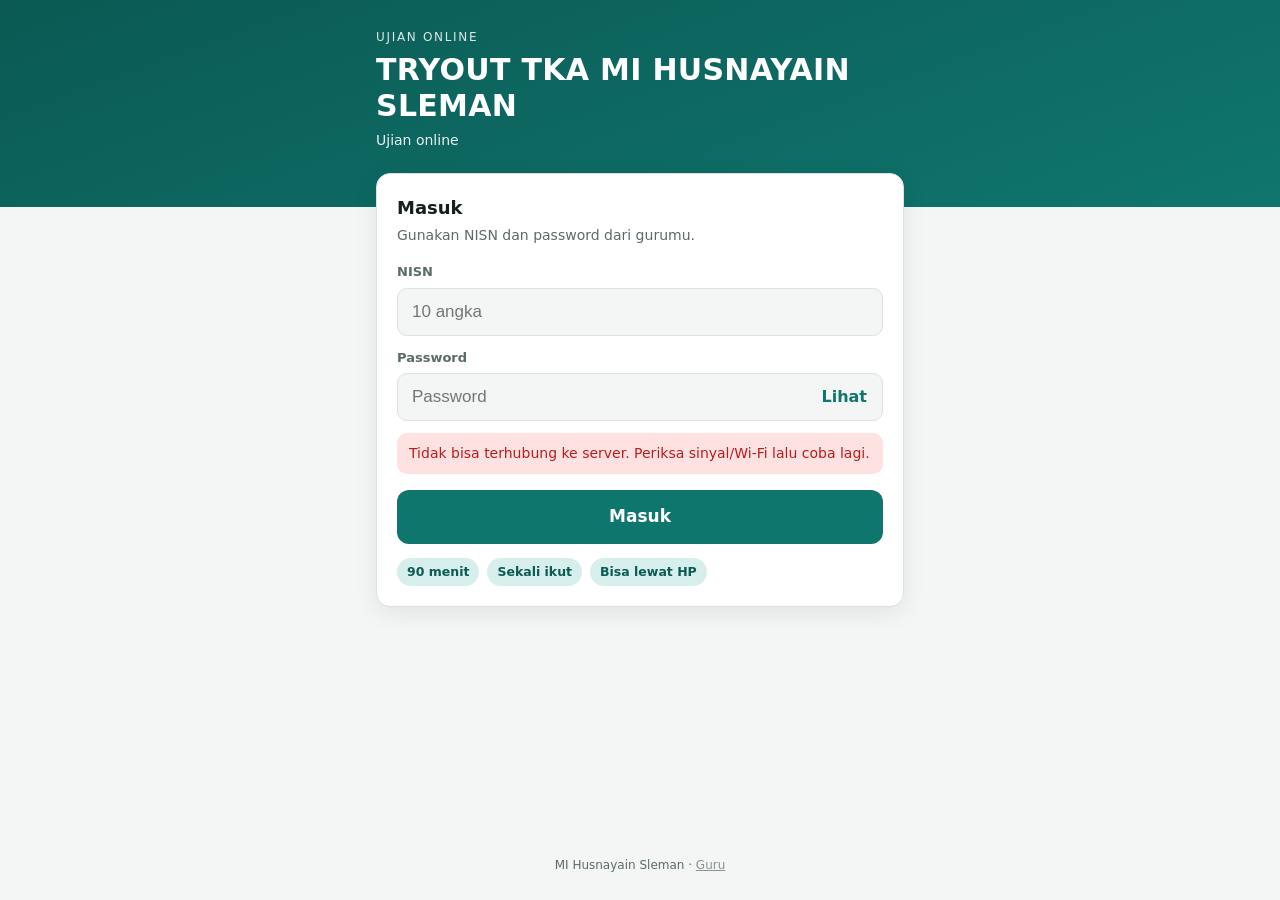
<file: index.html>
<!doctype html>
<html lang="id">
<head>
<meta charset="utf-8">
<meta name="viewport" content="width=device-width,initial-scale=1,viewport-fit=cover">
<meta name="theme-color" content="#0b5a54">
<meta name="robots" content="noindex,nofollow">
<title>TRYOUT TKA MI HUSNAYAIN SLEMAN</title>
<link rel="stylesheet" href="css/style.css">
</head>
<body>

<!-- ============ MASUK ============ -->
<main id="s-login" class="screen">
  <header class="hero"><div class="wrap">
    <span class="eyebrow">Ujian Online</span>
    <h1 data-judul>TRYOUT TKA MI HUSNAYAIN SLEMAN</h1>
    <p data-sub>Memuat…</p>
    <div class="paketinfo" hidden>
      <div class="pi-h">Paket soal yang tersedia</div>
      <ol id="info-paket"></ol>
      <div class="pi-f">Setelah masuk, kamu memilih satu paket untuk dikerjakan.</div>
    </div>
  </div></header>
  <div class="wrap">
    <form class="sheet" id="f-login" autocomplete="off">
      <h2>Masuk</h2>
      <p class="sub">Gunakan NISN dan password dari gurumu.</p>
      <label class="f" for="nisn">NISN</label>
      <input class="inp" id="nisn" inputmode="numeric" pattern="[0-9]*" maxlength="10" placeholder="10 angka" autocomplete="off" required>
      <label class="f" for="pw">Password</label>
      <div class="pw"><input class="inp" id="pw" type="password" placeholder="Password" autocomplete="off" autocapitalize="none" required><button type="button" id="pw-t">Lihat</button></div>
      <div id="m-login" class="msg" hidden></div>
      <div style="height:16px"></div>
      <button class="btn" id="b-login" type="submit">Masuk</button>
      <div class="chips"><span class="chip" data-durasi>90 menit</span><span class="chip">Sekali ikut</span><span class="chip">Bisa lewat HP</span></div>
    </form>
  </div>
  <div class="foot">MI Husnayain Sleman · <a href="guru.html" style="color:inherit;opacity:.7">Guru</a></div>
</main>

<!-- ============ PETUNJUK ============ -->
<main id="s-brief" class="screen" hidden>
  <header class="hero"><div class="wrap">
    <span class="eyebrow">Selamat datang</span>
    <h1 id="br-nama">—</h1>
    <p id="br-kelas">—</p>
  </div></header>
  <div class="wrap">
    <section class="sheet">
      <h2 data-judul>TRYOUT TKA MI HUSNAYAIN SLEMAN</h2>
      <p class="sub" data-sub></p>
      <div id="br-resume" class="msg info" hidden></div>
      <ol class="rules">
        <li><span class="n">1</span><span>Waktu <b data-durasi-txt>90 menit</b>. Waktu berjalan terus sejak tombol <b>Mulai</b> ditekan dan <b>tidak berhenti</b> walau kamu keluar.</span></li>
        <li><span class="n">2</span><span>Ujian hanya bisa diikuti <b>satu kali</b>. Jawaban tersimpan otomatis. Jika HP mati atau macet, masuk lagi untuk melanjutkan.</span></li>
        <li><span class="n">3</span><span>Ada tiga jenis soal: <b>pilih satu</b>, <b>centang semua yang benar</b>, dan <b>Benar/Salah</b> tiap pernyataan.</span></li>
        <li><span class="n">4</span><span>Selama ujian, jangan membuka aplikasi atau tab lain. Setiap kali keluar dari layar ujian akan <b>dicatat dan dilihat guru</b>.</span></li>
        <li><span class="n">5</span><span>Setelah semua terjawab, buka <b>Daftar</b> lalu ketuk <b>Kumpulkan Jawaban</b>.</span></li>
      </ol>
      <div class="box">
        <h3>Cara keluar dari tampilan ujian</h3>
        <ul>
          <li><b>Sudah selesai:</b> ketuk <b>Kumpulkan Jawaban</b>. Setelah terkirim, layar ujian terbuka dan kamu bebas keluar.</li>
          <li><b>Perlu keluar sebentar:</b> ketuk tombol <b>❓</b> di pojok kanan atas lalu pilih <b>Keluar sementara</b>. Waktu tetap berjalan.</li>
        </ul>
      </div>
      <div style="height:16px"></div>
      <button class="btn" id="b-mulai">Mulai Ujian</button>
      <div style="height:10px"></div>
      <button class="btn line" id="b-batal">Bukan saya / keluar</button>
      <div id="m-brief" class="msg err" hidden></div>
    </section>
  </div>
  <div class="foot">MI Husnayain Sleman</div>
</main>

<!-- ============ PILIH PAKET ============ -->
<main id="s-pilih" class="screen" hidden>
  <header class="hero"><div class="wrap">
    <span class="eyebrow">Selamat datang</span>
    <h1 id="pl-nama">—</h1>
    <p id="pl-kelas">—</p>
  </div></header>
  <div class="wrap">
    <section class="sheet">
      <h2>Pilih paket soal</h2>
      <p class="sub"><b id="pl-count"></b> untuk kelasmu. <b>Ketuk salah satu paket</b> untuk memulai. Tiap paket hanya bisa diikuti satu kali.</p>
      <div id="pl-list"></div>
      <div style="height:6px"></div>
      <button class="btn line" id="b-pl-batal">Bukan saya / keluar</button>
      <div id="m-pilih" class="msg err" hidden></div>
    </section>
  </div>
  <div class="foot">MI Husnayain Sleman</div>
</main>

<!-- ============ SUDAH MENGIKUTI ============ -->
<main id="s-sudah" class="screen" hidden>
  <header class="hero"><div class="wrap"><span class="eyebrow">Ujian hanya sekali</span><h1 id="sd-nama">—</h1><p id="sd-kelas"></p></div></header>
  <div class="wrap"><section class="sheet center">
    <h2>Kamu sudah mengikuti ujian ini</h2>
    <p class="sub" id="sd-info"></p>
    <p class="sub">Jika ada kendala, hubungi gurumu.</p>
    <button class="btn line" id="b-sd">Kembali ke halaman masuk</button>
  </section></div>
</main>

<!-- ============ SELESAI ============ -->
<main id="s-done" class="screen" hidden>
  <header class="hero"><div class="wrap"><span class="eyebrow">Jawaban terkirim ✓</span><h1 id="dn-nama">—</h1><p id="dn-kelas"></p></div></header>
  <div class="wrap"><section class="sheet center">
    <h2>Terima kasih, ujian selesai</h2>
    <div id="dn-nilai-box" hidden><p class="sub" style="margin:8px 0 0">Nilai kamu</p><div class="score" id="dn-nilai">—</div></div>
    <div class="kv" id="dn-kv"></div>
    <a class="btn sec" id="dn-wa" target="_blank" rel="noopener" hidden>Kirim bukti ke WhatsApp guru</a>
    <div style="height:10px"></div>
    <button class="btn line" id="b-dn">Selesai</button>
    <p class="sub" style="margin-top:14px">Jawabanmu sudah tersimpan di guru. Kamu boleh menutup halaman ini.</p>
  </section></div>
</main>

<!-- ============ UJIAN ============ -->
<section id="exam" hidden>
  <div class="top">
    <div class="t-left" id="x-no">Soal 1/30</div>
    <div class="timer" id="x-timer">--:--</div>
    <div class="t-right"><button class="ib" id="x-help" aria-label="Petunjuk dan cara keluar">❓</button><button class="ib" id="x-list" aria-label="Daftar soal">Daftar</button></div>
  </div>
  <div class="prog"><i id="x-prog"></i></div>
  <div class="bar2"><span class="save"><i class="dot" id="x-dot"></i><span id="x-save">Tersimpan</span></span><span id="x-fs"></span><span id="x-count"></span></div>
  <div class="body">
    <div class="main" id="x-main"></div>
    <aside class="side" id="x-side" aria-label="Navigasi nomor soal"></aside>
  </div>
  <div class="bar">
    <button id="x-prev">◀ Sebelum</button>
    <button id="x-ragu" class="rg">Ragu-ragu</button>
    <button id="x-next" class="nx">Lanjut ▶</button>
  </div>
</section>

<div id="layer"></div>

<script src="js/config.js"></script>
<script src="js/app.js"></script>
</body>
</html>
</file>
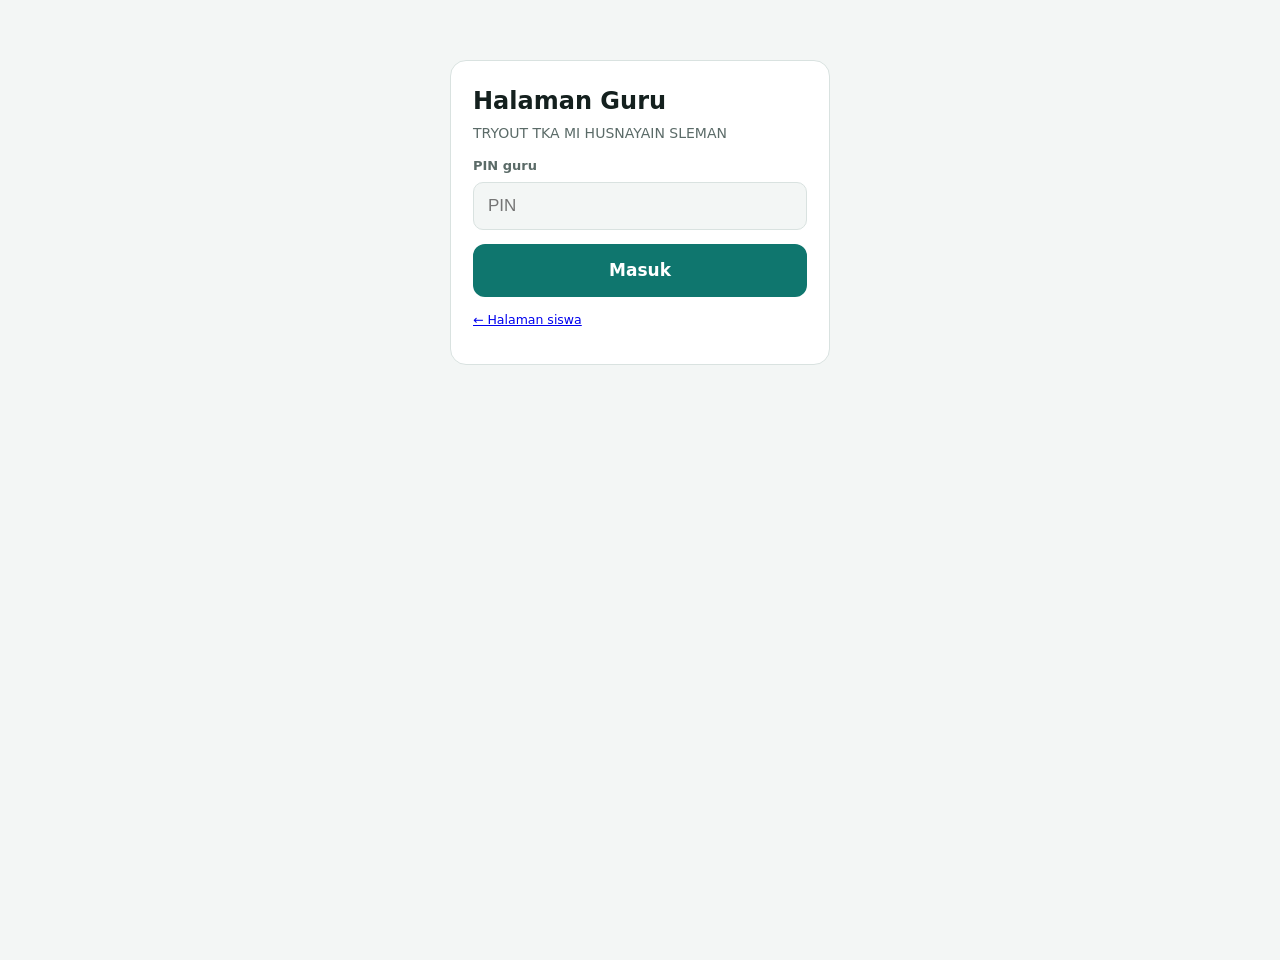
<file: guru.html>
<!doctype html>
<html lang="id">
<head>
<meta charset="utf-8">
<meta name="viewport" content="width=device-width,initial-scale=1">
<meta name="color-scheme" content="light only">
<meta name="robots" content="noindex,nofollow">
<title>Halaman Guru — TRYOUT TKA MI HUSNAYAIN SLEMAN</title>
<link rel="stylesheet" href="css/style.css">
<link rel="stylesheet" href="css/guru.css">
</head>
<body>
<div id="g-login" class="login-box">
  <h2 style="margin:0 0 4px">Halaman Guru</h2>
  <p class="sub" style="color:var(--muted);margin:0 0 12px;font-size:14px">TRYOUT TKA MI HUSNAYAIN SLEMAN</p>
  <form id="g-form"><label class="f" for="pin">PIN guru</label>
  <input class="inp" id="pin" type="password" inputmode="numeric" autocomplete="off" placeholder="PIN" required>
  <div id="g-msg" class="msg err" hidden></div><div style="height:14px"></div>
  <button class="btn" type="submit">Masuk</button></form>
  <p class="small" style="margin-top:14px"><a href="index.html">← Halaman siswa</a></p>
</div>

<div id="g-app" hidden>
  <header class="g-head"><div class="g-wrap">
    <div><h1 id="g-judul">—</h1><p id="g-sub">—</p></div>
    <div style="display:flex;gap:8px;align-items:center"><select id="g-pk" title="Paket yang dilihat" style="padding:8px 10px;border-radius:10px;border:0;font-weight:700;max-width:190px"></select><button class="btn sm sec" id="g-ref">Muat ulang</button><button class="btn sm line" style="color:#fff;border-color:rgba(255,255,255,.5)" id="g-out">Keluar</button></div>
  </div></header>
  <div class="g-wrap">
    <nav class="tabs" id="g-tabs">
      <button data-t="paket" class="on">Paket</button><button data-t="pantau">Pemantauan</button><button data-t="rekap">Rekap Nilai</button><button data-t="analisis">Analisis Butir</button><button data-t="riwayat">Riwayat Siswa</button><button data-t="atur">Pengaturan</button>
    </nav>
    <section id="t-paket"></section>
    <section id="t-pantau" hidden></section>
    <section id="t-rekap" hidden></section>
    <section id="t-analisis" hidden></section>
    <section id="t-riwayat" hidden></section>
    <section id="t-atur" hidden></section>
  </div>
</div>
<div id="layer"></div>
<script src="js/config.js"></script>
<script src="js/pdf.js"></script>
<script src="js/excel.js"></script>
<script src="js/guru.js"></script>
</body>
</html>
</file>
<file: css/style.css>
:root{
  --bg:#f3f6f5; --card:#fff; --ink:#14201e; --muted:#5b6b68; --line:#d9e2e0;
  --brand:#0f766e; --brand-d:#0b5a54; --brand-l:#d7efec; --warn:#b45309; --warn-l:#fef3c7;
  --bad:#b91c1c; --bad-l:#fee2e2; --ok:#15803d; --ok-l:#dcfce7; --radius:14px;
  color-scheme:light;
  --font:system-ui,-apple-system,"Segoe UI",Roboto,"Helvetica Neue",Arial,sans-serif;
}
*{box-sizing:border-box;-webkit-tap-highlight-color:transparent}
html,body{margin:0;height:100%;background:var(--bg);color:var(--ink);font-family:var(--font);font-size:16px;line-height:1.5;overscroll-behavior:none}
body{overflow-x:hidden}
[hidden]{display:none!important}
button{font:inherit;color:inherit;cursor:pointer}
.screen{min-height:100%;display:flex;flex-direction:column}
.wrap{width:100%;max-width:560px;margin:0 auto;padding:0 16px}

/* ---------- kepala identitas ---------- */
.hero{background:linear-gradient(160deg,var(--brand-d),var(--brand));color:#fff;padding:28px 0 56px}
.hero .wrap{display:flex;flex-direction:column;gap:6px}
.hero .eyebrow{font-size:12px;letter-spacing:.14em;text-transform:uppercase;opacity:.85}
.hero h1{margin:0;font-size:24px;line-height:1.2;font-weight:800;letter-spacing:.01em}
.hero p{margin:0;opacity:.92;font-size:14px}
.sheet{background:var(--card);border:1px solid var(--line);border-radius:var(--radius);padding:20px;margin-top:-34px;box-shadow:0 6px 24px rgba(0,0,0,.08)}
.sheet h2{margin:0 0 4px;font-size:18px}
.sheet .sub{margin:0 0 16px;color:var(--muted);font-size:14px}

/* ---------- form ---------- */
label.f{display:block;font-size:13px;font-weight:600;margin:12px 0 6px;color:var(--muted)}
.inp{width:100%;padding:13px 14px;font-size:17px;border:1.5px solid var(--line);border-radius:10px;background:var(--bg);color:var(--ink);outline:none}
.inp:focus{border-color:var(--brand);box-shadow:0 0 0 3px var(--brand-l)}
.pw{position:relative}.pw button{position:absolute;right:6px;top:6px;bottom:6px;border:0;background:none;color:var(--brand);font-weight:600;padding:0 10px}
.btn{display:inline-flex;align-items:center;justify-content:center;gap:8px;width:100%;padding:14px 18px;border:0;border-radius:12px;background:var(--brand);color:#fff;font-weight:700;font-size:17px}
.btn:active{transform:translateY(1px)}.btn[disabled]{opacity:.55}
.btn.sec{background:var(--brand-l);color:var(--brand-d)}
.btn.line{background:transparent;border:1.5px solid var(--line);color:var(--ink)}
.btn.warn{background:var(--warn);color:#fff}.btn.bad{background:#b91c1c;color:#fff}
.btn.sm{width:auto;padding:9px 14px;font-size:15px;border-radius:10px}
.msg{margin-top:12px;padding:10px 12px;border-radius:10px;font-size:14px}
.msg.err{background:var(--bad-l);color:var(--bad)}.msg.info{background:var(--brand-l);color:var(--brand-d)}.msg.ok{background:var(--ok-l);color:var(--ok)}
.foot{margin-top:auto;padding:22px 0 26px;text-align:center;color:var(--muted);font-size:12px}
.chips{display:flex;flex-wrap:wrap;gap:8px;margin:14px 0 0}
.chip{font-size:12.5px;padding:5px 10px;border-radius:99px;background:var(--brand-l);color:var(--brand-d);font-weight:600}

/* ---------- petunjuk ---------- */
.rules{margin:10px 0 16px;padding:0;list-style:none;display:grid;gap:10px}
.rules li{display:grid;grid-template-columns:30px 1fr;gap:10px;font-size:14.5px}
.rules .n{width:30px;height:30px;border-radius:50%;background:var(--brand-l);color:var(--brand-d);display:grid;place-items:center;font-weight:800;font-size:14px}
.box{border:1.5px solid var(--line);border-radius:12px;padding:12px 14px;font-size:14px;background:var(--bg)}
.box h3{margin:0 0 6px;font-size:14px}
.box ul{margin:0;padding-left:18px}.box li{margin:3px 0}

/* ---------- ujian ---------- */
#exam{position:fixed;inset:0;display:flex;flex-direction:column;background:var(--bg);user-select:none;-webkit-user-select:none;-webkit-touch-callout:none}
.top{display:grid;grid-template-columns:1fr auto 1fr;align-items:center;gap:8px;padding:10px 12px;background:var(--brand-d);color:#fff}
.top .t-left{font-weight:700;font-size:15px}
.top .t-right{display:flex;justify-content:flex-end;gap:6px}
.timer{font-variant-numeric:tabular-nums;font-weight:800;font-size:20px;letter-spacing:.02em;padding:4px 12px;border-radius:99px;background:rgba(255,255,255,.16)}
.timer.low{background:#f59e0b;color:#1a1100}.timer.crit{background:#dc2626;color:#fff;animation:pulse 1s infinite}
@keyframes pulse{50%{opacity:.6}}
.ib{border:0;background:rgba(255,255,255,.16);color:#fff;border-radius:10px;min-width:40px;height:38px;padding:0 10px;font-weight:700;font-size:14px}
.bar2{display:flex;justify-content:space-between;align-items:center;padding:6px 14px;background:var(--card);border-bottom:1px solid var(--line);font-size:12.5px;color:var(--muted)}
.save{display:inline-flex;align-items:center;gap:6px}.dot{width:8px;height:8px;border-radius:50%;background:var(--ok)}.dot.p{background:var(--warn)}.dot.x{background:var(--bad)}
.prog{height:3px;background:var(--line)}.prog i{display:block;height:100%;background:var(--brand);width:0;transition:width .25s}
.main{flex:1;overflow-y:auto;-webkit-overflow-scrolling:touch;padding:14px 12px 22px}
.qcard{max-width:720px;margin:0 auto;background:var(--card);border:1px solid var(--line);border-radius:var(--radius);padding:16px}
.qhead{display:flex;justify-content:space-between;align-items:center;gap:8px;margin-bottom:10px}
.qno{font-weight:800;font-size:15px;color:var(--brand-d)}
.badge{font-size:12px;font-weight:700;padding:4px 10px;border-radius:99px;background:var(--brand-l);color:var(--brand-d)}
.badge.k{background:var(--warn-l);color:var(--warn)}
.qtext{font-size:16.5px;line-height:1.6;margin:0 0 12px}
.qimgs{display:grid;gap:10px;margin:0 0 14px}
.qimgs img{width:100%;height:auto;border-radius:10px;border:1px solid var(--line);background:#fff;display:block}
.zoomhint{font-size:12px;color:var(--muted);margin:-6px 0 12px}
.opt{display:grid;grid-template-columns:34px 1fr;gap:10px;align-items:start;width:100%;text-align:left;padding:12px;margin:0 0 9px;border:1.5px solid var(--line);border-radius:12px;background:var(--bg)}
.opt .m{width:30px;height:30px;border-radius:50%;border:2px solid var(--line);display:grid;place-items:center;font-weight:800;font-size:14px;color:var(--muted);background:var(--card)}
.opt.sq .m{border-radius:8px}
.opt.on{border-color:var(--brand);background:var(--brand-l)}
.opt.on .m{background:var(--brand);border-color:var(--brand);color:#fff}
.opt .tx{padding-top:3px;font-size:15.5px}
.bs{width:100%;border-collapse:separate;border-spacing:0 8px}
.bs td{vertical-align:middle}
.bs .st{font-size:15.5px;padding:2px 10px 2px 0}
.bs .ch{width:82px;padding:0 0 0 4px}
.tg{display:grid;grid-template-columns:1fr 1fr;gap:6px}
.tg button{padding:10px 0;border:1.5px solid var(--line);background:var(--bg);border-radius:10px;font-weight:700;font-size:14px;color:var(--muted)}
.tg button.on.b{background:var(--ok);border-color:var(--ok);color:#fff}.tg button.on.s{background:#b91c1c;border-color:#b91c1c;color:#fff}
.bs.m{width:100%}.bsrow{border:1.5px solid var(--line);border-radius:12px;padding:10px 12px;margin:0 0 9px;background:var(--bg)}
.bsrow p{margin:0 0 8px;font-size:15.5px}.bsrow .tg{max-width:240px}
.bar{display:grid;grid-template-columns:1fr auto 1fr;gap:8px;padding:10px 12px calc(10px + env(safe-area-inset-bottom));background:var(--card);border-top:1px solid var(--line)}
.bar button{padding:12px 6px;border-radius:12px;border:1.5px solid var(--line);background:var(--bg);font-weight:700;font-size:15px}
.bar .nx{background:var(--brand);border-color:var(--brand);color:#fff}
.bar .rg{border-color:var(--warn);color:var(--warn);background:var(--warn-l);padding:12px 14px}.bar .rg.on{background:var(--warn);color:#fff}
.bar button[disabled]{opacity:.4}

/* ---------- panel & overlay ---------- */
.ov{position:fixed;inset:0;z-index:50;background:rgba(10,20,18,.62);display:flex;align-items:flex-end;justify-content:center}
.ov.c{align-items:center;padding:20px}
.pn{background:var(--card);color:var(--ink);width:100%;max-width:560px;max-height:88vh;overflow-y:auto;border-radius:20px 20px 0 0;padding:18px 16px calc(18px + env(safe-area-inset-bottom))}
.ov.c .pn{border-radius:18px}
.pn h3{margin:0 0 10px;font-size:18px}
.grid{display:grid;grid-template-columns:repeat(6,1fr);gap:8px;margin:12px 0}
.grid button{aspect-ratio:1;border-radius:10px;border:1.5px solid var(--line);background:var(--bg);font-weight:800;font-size:15px;position:relative}
.grid .a{background:var(--brand);border-color:var(--brand);color:#fff}
.grid .r{background:var(--warn);border-color:var(--warn);color:#fff}
.grid .cur{outline:3px solid var(--ink);outline-offset:1px}
.legend{display:flex;flex-wrap:wrap;gap:12px;font-size:12.5px;color:var(--muted)}
.legend i{display:inline-block;width:12px;height:12px;border-radius:4px;margin-right:5px;vertical-align:-1px;border:1.5px solid var(--line)}
.legend .a i{background:var(--brand);border-color:var(--brand)}.legend .r i{background:var(--warn);border-color:var(--warn)}
.lock{position:fixed;inset:0;z-index:80;background:#7f1d1d;color:#fff;display:flex;flex-direction:column;align-items:center;justify-content:center;text-align:center;padding:28px;gap:14px}
.lock h2{margin:0;font-size:24px}.lock p{margin:0;max-width:420px;opacity:.95}
.lock .btn{max-width:320px;background:#fff;color:#7f1d1d}
.zoom{position:fixed;inset:0;z-index:90;background:#000;overflow:auto;touch-action:pan-x pan-y pinch-zoom;display:grid;place-items:center}
.zoom img{max-width:none;width:160%;height:auto;background:#fff}
.zoom .x{position:fixed;top:12px;right:12px;z-index:91;background:#fff;color:#000;border:0;border-radius:99px;padding:10px 16px;font-weight:800}
.toast{position:fixed;left:50%;bottom:90px;transform:translateX(-50%);z-index:70;background:#14201e;color:#fff;padding:10px 16px;border-radius:99px;font-size:14px;max-width:90vw;text-align:center;box-shadow:0 6px 20px rgba(0,0,0,.3)}

/* ---------- selesai ---------- */
.score{font-size:64px;font-weight:900;line-height:1;margin:6px 0;color:var(--brand-d)}
.center{text-align:center}
.kv{display:grid;grid-template-columns:auto 1fr;gap:6px 14px;font-size:14.5px;margin:14px 0;text-align:left}
.kv b{color:var(--muted);font-weight:600}
.spin{width:18px;height:18px;border:3px solid rgba(255,255,255,.4);border-top-color:#fff;border-radius:50%;animation:sp .8s linear infinite}
@keyframes sp{to{transform:rotate(360deg)}}
@media (min-width:700px){.grid{grid-template-columns:repeat(10,1fr)}.hero h1{font-size:30px}}

.grid .p{background:var(--brand-l);border-color:var(--brand);color:var(--brand-d)}
.legend .p i{background:var(--brand-l);border-color:var(--brand)}
.fsb{border:0;background:var(--warn-l);color:var(--warn);font-weight:700;padding:3px 10px;border-radius:99px;font-size:12px}

/* Pecahan susun atas-bawah: tulis {3/8} atau 2{1/4} di sheet */
.frac{display:inline-flex;flex-direction:column;align-items:center;vertical-align:middle;margin:0 .12em;line-height:1.1;font-size:.92em}
.frac .n{border-bottom:1.5px solid currentColor;padding:0 .22em .06em}
.frac .d{padding:.06em .22em 0}

/* ---------- info paket di halaman masuk ---------- */
.paketinfo{margin-top:14px;background:rgba(255,255,255,.14);border:1px solid rgba(255,255,255,.3);border-radius:14px;padding:12px 14px}
.paketinfo .pi-h{font-size:12px;letter-spacing:.1em;text-transform:uppercase;font-weight:700;opacity:.9;margin-bottom:8px}
.paketinfo ol{list-style:none;margin:0;padding:0;display:grid;gap:8px}
.paketinfo li{display:flex;gap:10px;align-items:flex-start;font-size:15px;line-height:1.3}
.paketinfo li small{opacity:.88;font-size:13px}
.paketinfo li em{font-style:normal;font-size:12px;background:rgba(255,255,255,.25);padding:1px 7px;border-radius:99px}
.paketinfo .no{flex:none;width:24px;height:24px;border-radius:50%;background:#fff;color:var(--brand-d);display:grid;place-items:center;font-weight:800;font-size:13px}
.paketinfo .pi-f{margin-top:10px;font-size:13px;opacity:.9}

/* ---------- kartu pilih paket ---------- */
.pk{display:grid;grid-template-columns:42px 1fr 24px;gap:12px;align-items:center;width:100%;text-align:left;padding:14px;margin:0 0 12px;border:2px solid var(--brand);border-radius:14px;background:var(--card);box-shadow:0 2px 0 var(--brand-l);transition:transform .12s,box-shadow .12s,background .12s,border-color .12s,opacity .2s}
.pk-no{width:42px;height:42px;border-radius:12px;background:var(--brand);color:#fff;display:grid;place-items:center;font-weight:800;font-size:19px}
.pk-tx{display:flex;flex-direction:column;gap:2px;min-width:0}
.pk-tx b{font-size:17px;line-height:1.25}
.pk-meta{font-size:13.5px;color:var(--muted)}
.pk-st{align-self:flex-start;margin-top:4px;font-size:12.5px;font-weight:700;padding:2px 10px;border-radius:99px;background:var(--brand-l);color:var(--brand-d)}
.pk-go{font-size:30px;line-height:1;color:var(--brand);text-align:center;font-weight:700}
.pk:not(:disabled):hover{background:var(--brand-l);box-shadow:0 4px 12px rgba(15,118,110,.25);transform:translateY(-1px)}
.pk:not(:disabled):active{transform:scale(.975);background:var(--brand-l);box-shadow:none}
.pk-lanjut{border-color:var(--warn)}.pk-lanjut .pk-no{background:var(--warn)}.pk-lanjut .pk-st{background:var(--warn-l);color:var(--warn)}.pk-lanjut .pk-go{color:var(--warn)}
.pk-selesai,.pk-jadwal{border:2px dashed var(--line);box-shadow:none;opacity:.7}
.pk-selesai .pk-no,.pk-jadwal .pk-no{background:var(--muted)}.pk-selesai .pk-st,.pk-jadwal .pk-st{background:var(--bg);color:var(--muted)}
.pk.picked{background:var(--brand);border-color:var(--brand-d);transform:scale(.98);opacity:1;box-shadow:0 0 0 4px var(--brand-l)}
.pk.picked .pk-tx,.pk.picked .pk-meta{color:#fff}.pk.picked .pk-no{background:#fff;color:var(--brand-d)}
.pk.picked .pk-st{background:rgba(255,255,255,.22);color:#fff}
.pk.dim{opacity:.35;transform:scale(.97)}
.pk-spin{display:inline-block;width:20px;height:20px;border:3px solid rgba(255,255,255,.4);border-top-color:#fff;border-radius:50%;animation:sp .7s linear infinite}

/* ---------- navigasi nomor soal di kanan (mirip CBT) ----------
   Tampil: laptop/desktop (lebar >= 900px) dan layar landscape (HP diputar, tablet).
   HP tegak tetap memakai tombol "Daftar" seperti biasa. */
.body{flex:1;display:flex;min-height:0}
.body .main{min-width:0}
.side{display:none}
@media (orientation:landscape) and (min-width:560px), (min-width:900px){
  .side{display:block;flex:0 0 280px;width:280px;overflow-y:auto;-webkit-overflow-scrolling:touch;background:var(--card);border-left:1px solid var(--line);padding:14px 14px 18px}
  .side h3{margin:0 0 8px;font-size:16px}
  .side .legend{gap:8px 12px;font-size:12px}
  .side .grid{grid-template-columns:repeat(5,1fr);gap:7px;margin:12px 0}
  .side .grid button{font-size:14px;border-radius:9px}
  .side-sum{margin:0 0 12px;color:var(--muted);font-size:13px}
  .side .btn{font-size:15px;padding:12px 14px}
  #x-list{display:none}
  .top{grid-template-columns:1fr auto 1fr}
  .qcard{max-width:900px}
}
/* HP landscape: layar pendek, rapatkan supaya soal tetap luas */
@media (orientation:landscape) and (max-height:520px){
  .side{flex-basis:230px;width:230px;padding:10px 10px 14px}
  .side .grid{grid-template-columns:repeat(5,1fr);gap:6px;margin:8px 0}
  .side h3{font-size:14px;margin-bottom:6px}
  .top{padding:5px 10px}
  .ib{height:32px;min-width:36px}
  .timer{font-size:17px;padding:2px 10px}
  .bar2{padding:2px 12px}
  .main{padding:10px 10px 14px}
  .qcard{padding:12px}
  .bar{padding:6px 10px calc(6px + env(safe-area-inset-bottom))}
  .bar button{padding:8px 6px}
}
</file>
<file: css/guru.css>
body{background:var(--bg)}
.g-wrap{max-width:1100px;margin:0 auto;padding:0 14px 40px}
.g-head{background:linear-gradient(160deg,var(--brand-d),var(--brand));color:#fff;padding:18px 0}
.g-head .g-wrap{display:flex;justify-content:space-between;align-items:center;gap:10px;padding-bottom:0}
.g-head h1{margin:0;font-size:19px}.g-head p{margin:2px 0 0;font-size:13px;opacity:.9}
.tabs{display:flex;gap:6px;overflow-x:auto;padding:12px 0;position:sticky;top:0;background:var(--bg);z-index:5}
.tabs button{border:1.5px solid var(--line);background:var(--card);border-radius:99px;padding:8px 16px;font-weight:700;font-size:14px;white-space:nowrap}
.tabs button.on{background:var(--brand);border-color:var(--brand);color:#fff}
.cards{display:grid;grid-template-columns:repeat(auto-fit,minmax(130px,1fr));gap:10px;margin:6px 0 14px}
.stat{background:var(--card);border:1px solid var(--line);border-radius:12px;padding:12px 14px}
.stat b{display:block;font-size:24px;line-height:1.1}.stat span{font-size:12.5px;color:var(--muted)}
.tw{background:var(--card);border:1px solid var(--line);border-radius:12px;overflow-x:auto}
table.t{border-collapse:collapse;width:100%;font-size:14px}
.t th,.t td{padding:9px 10px;border-bottom:1px solid var(--line);text-align:left;vertical-align:top}
.t th{background:var(--brand-l);color:var(--brand-d);font-size:12.5px;white-space:nowrap;position:sticky;top:0}
.t th.s{cursor:pointer}.t tr:last-child td{border-bottom:0}
.t td.n,.t th.n{text-align:right;font-variant-numeric:tabular-nums}
.tag{display:inline-block;padding:2px 9px;border-radius:99px;font-size:12px;font-weight:700;background:var(--brand-l);color:var(--brand-d);white-space:nowrap}
.tag.ok{background:var(--ok-l);color:var(--ok)}.tag.w{background:var(--warn-l);color:var(--warn)}.tag.b{background:var(--bad-l);color:var(--bad)}
.pbar{height:8px;border-radius:99px;background:var(--line);min-width:70px;overflow:hidden}.pbar i{display:block;height:100%;background:var(--brand)}
.row{display:flex;gap:10px;flex-wrap:wrap;align-items:center;margin:8px 0 12px}
.row select,.row input{padding:9px 12px;border:1.5px solid var(--line);border-radius:10px;background:var(--card);color:var(--ink);font-size:14px}
.dt{background:var(--bg)}.dt td{padding:12px 14px}
.dt img{max-width:320px;width:100%;border:1px solid var(--line);border-radius:8px;margin:6px 6px 6px 0;background:#fff}
.k{font-weight:800;color:var(--ok)}
.dist span{display:inline-block;margin-right:8px;font-variant-numeric:tabular-nums;white-space:nowrap}.dist .kk{font-weight:800;color:var(--ok)}
h2.g{font-size:17px;margin:18px 0 8px}
.small{font-size:12.5px;color:var(--muted)}
.login-box{max-width:380px;margin:60px auto;padding:22px;background:var(--card);border:1px solid var(--line);border-radius:16px}
@media print{.tabs,.g-head button,.row,.noprint{display:none!important}.tw{overflow:visible;border:0}body{background:#fff;color:#000}}
.fg{display:grid;grid-template-columns:repeat(auto-fit,minmax(190px,1fr));gap:10px;margin-top:10px}
.fg label{display:block;font-size:12.5px;color:var(--muted);font-weight:600}
.fg input,.fg select{display:block;width:100%;margin-top:4px;padding:9px 10px;border:1.5px solid var(--line);border-radius:10px;background:var(--card);color:var(--ink);font-size:14px;box-sizing:border-box}

.modal-bg{position:fixed;inset:0;background:rgba(15,23,42,.55);z-index:50;display:flex;align-items:center;justify-content:center;padding:14px}
.modal{background:var(--card);color:var(--ink);border-radius:14px;max-width:760px;width:100%;max-height:92vh;overflow:auto;padding:18px;box-shadow:0 20px 50px rgba(0,0,0,.3)}
</file>
